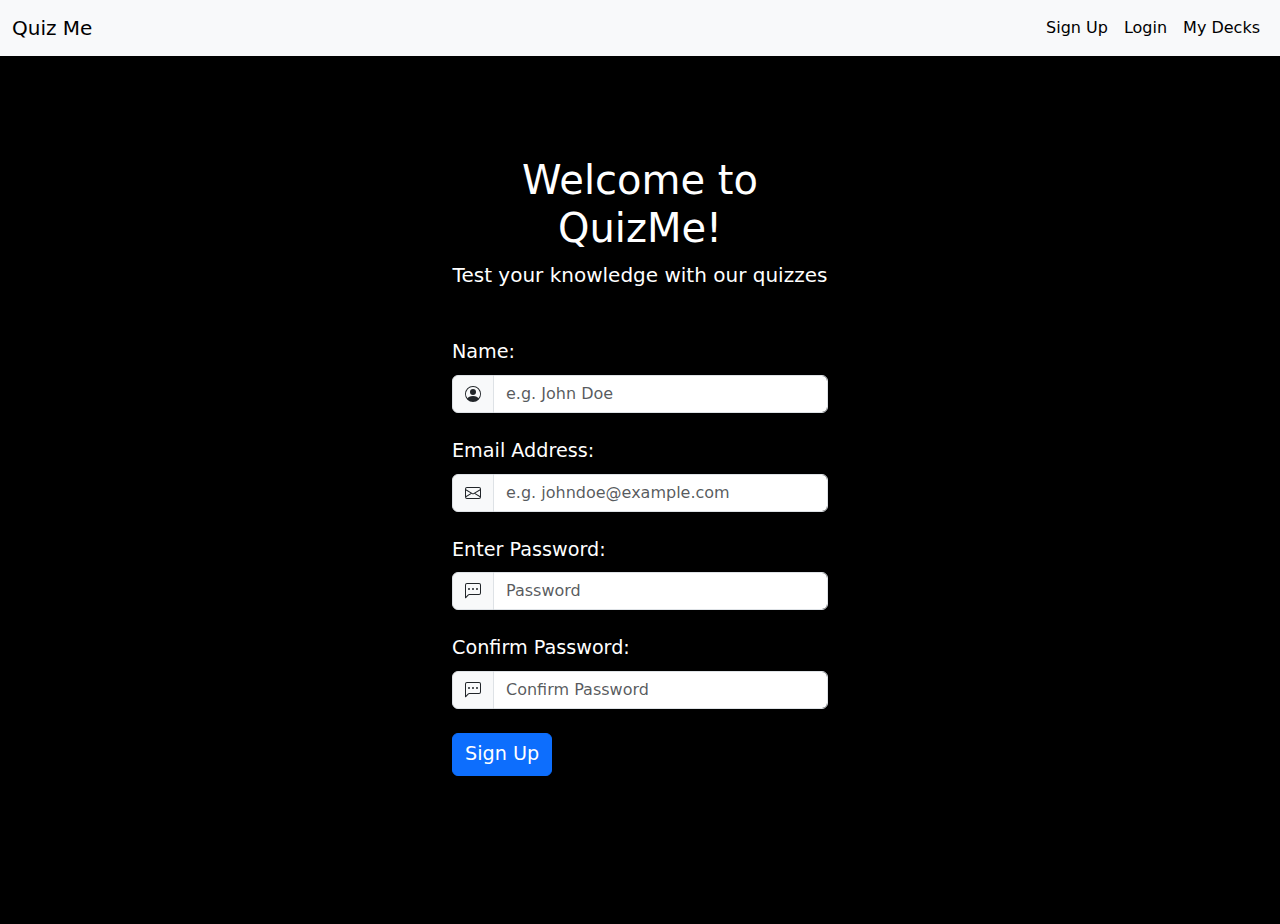
<file: index.html>
<!DOCTYPE html>
<html lang="en">
<head>
    <meta charset="UTF-8">
    <meta name="viewport" content="width=device-width, initial-scale=1.0">
    <title>Quiz Me</title>
    <link href="https://cdn.jsdelivr.net/npm/bootstrap@5.3.3/dist/css/bootstrap.min.css" rel="stylesheet">
    <link rel="stylesheet" href="./signUpFeature/assets/css/style.css">
  
</head>
<body>
    
    <header>
        
        <nav class="navbar navbar-expand-lg bg-body-tertiary">
            <div class="container-fluid">
              <a class="navbar-brand" href="#">Quiz Me</a>
              <button class="navbar-toggler" type="button" data-bs-toggle="collapse" data-bs-target="#navbarNav" aria-controls="navbarNav" aria-expanded="false" aria-label="Toggle navigation">
                <span class="navbar-toggler-icon"></span>
              </button>
              <div class="collapse navbar-collapse" id="navbarNav">
                <ul class="navbar-nav">
                  <li class="nav-item">
                    <a class="nav-link active" aria-current="page" href="index.html">Sign Up</a>
                  </li>
                  <li class="nav-item">
                    <a class="nav-link active" href="signUpFeature/login.html">Login</a>
                  </li>
                  <li class="nav-item">
                    <a class="nav-link active" href="./createDeckModal/createDeckModal.html">My Decks</a>
                  </li>
                </ul>
              </div>
            </div>
          </nav>
    
        </header> 
    
    <main>
        
        <section>
            <div class="container">
                
                <div class="text-center">
                    <h1 class="welcome">Welcome to QuizMe!</h1>
                    <p class="lead">Test your knowledge with our quizzes</p>
                </div>
                
                <div class="row justify-content-center my-5">
                    <div class="col-1g-20">
                        
                        <form id="signUpForm">
                            
                                <label for="name" class="form-label">Name:</label>
                                <div class="mb-4 input-group">
                                    <span class="input-group-text">
                                        <svg xmlns="http://www.w3.org/2000/svg" width="16" height="16" fill="currentColor" class="bi bi-person-circle" viewBox="0 0 16 16">
                                            <path d="M11 6a3 3 0 1 1-6 0 3 3 0 0 1 6 0"/>
                                            <path fill-rule="evenodd" d="M0 8a8 8 0 1 1 16 0A8 8 0 0 1 0 8m8-7a7 7 0 0 0-5.468 11.37C3.242 11.226 4.805 10 8 10s4.757 1.225 5.468 2.37A7 7 0 0 0 8 1"/>
                                          </svg> 
                                    </span>
                                    <input type="text" autocomplete="name" class="form-control" id="name" placeholder="e.g. John Doe">
                                </div>
                               
                            
                            
                                <label for="email" class="form-label">Email Address:</label>
                                <div class="input-group mb-4">
                                    <span class="input-group-text">
                                        <svg xmlns="http://www.w3.org/2000/svg" width="16" height="16" fill="currentColor" class="bi bi-envelope" viewBox="0 0 16 16">
                                            <path d="M0 4a2 2 0 0 1 2-2h12a2 2 0 0 1 2 2v8a2 2 0 0 1-2 2H2a2 2 0 0 1-2-2zm2-1a1 1 0 0 0-1 1v.217l7 4.2 7-4.2V4a1 1 0 0 0-1-1zm13 2.383-4.708 2.825L15 11.105zm-.034 6.876-5.64-3.471L8 9.583l-1.326-.795-5.64 3.47A1 1 0 0 0 2 13h12a1 1 0 0 0 .966-.741M1 11.105l4.708-2.897L1 5.383z"/>
                                          </svg>
                                    </span>
                                    <input type="email" autocomplete="email" class="form-control" id="email" placeholder="e.g. johndoe@example.com">
                                </div>
                                
                           
                           
                                <label for="password" class="form-label">Enter Password:</label>
                                <div class="input-group mb-4">
                                    <span class="input-group-text">
                                        <svg xmlns="http://www.w3.org/2000/svg" width="16" height="16" fill="currentColor" class="bi bi-chat-left-dots" viewBox="0 0 16 16">
                                            <path d="M14 1a1 1 0 0 1 1 1v8a1 1 0 0 1-1 1H4.414A2 2 0 0 0 3 11.586l-2 2V2a1 1 0 0 1 1-1zM2 0a2 2 0 0 0-2 2v12.793a.5.5 0 0 0 .854.353l2.853-2.853A1 1 0 0 1 4.414 12H14a2 2 0 0 0 2-2V2a2 2 0 0 0-2-2z"/>
                                            <path d="M5 6a1 1 0 1 1-2 0 1 1 0 0 1 2 0m4 0a1 1 0 1 1-2 0 1 1 0 0 1 2 0m4 0a1 1 0 1 1-2 0 1 1 0 0 1 2 0"/>
                                          </svg>
                                    </span>
                                    <input type="password" class="form-control" id="password" placeholder="Password">

                                </div>  
                                    
                                
                                <label for="confirmPassword" class="form-label">Confirm Password:</label>
                                <div class="input-group mb-4">
                                    <span class="input-group-text">
                                        <svg xmlns="http://www.w3.org/2000/svg" width="16" height="16" fill="currentColor" class="bi bi-chat-left-dots" viewBox="0 0 16 16">
                                            <path d="M14 1a1 1 0 0 1 1 1v8a1 1 0 0 1-1 1H4.414A2 2 0 0 0 3 11.586l-2 2V2a1 1 0 0 1 1-1zM2 0a2 2 0 0 0-2 2v12.793a.5.5 0 0 0 .854.353l2.853-2.853A1 1 0 0 1 4.414 12H14a2 2 0 0 0 2-2V2a2 2 0 0 0-2-2z"/>
                                            <path d="M5 6a1 1 0 1 1-2 0 1 1 0 0 1 2 0m4 0a1 1 0 1 1-2 0 1 1 0 0 1 2 0m4 0a1 1 0 1 1-2 0 1 1 0 0 1 2 0"/>
                                          </svg>
                                    </span>
                                    <input type="password" class="form-control" id="confirmPassword" placeholder="Confirm Password">

                                </div>
                               
                                <div id="liveAlertPlaceholder">
                                    <!-- This is where our live alerts will go. -->
                                      
                                </div>
                                <button id="signUpButton" onclick="showAlertAndSubmit()" type="submit" class="btn btn-primary" data-bs-toggle="modal" data-bs-target="signUpModal">
                                    Sign Up
                                </button>
                           
                          </form>
          
                    </div>
                </div>
             
            </div>

  
        </section>
       
    </main>
    
    <script src="./signUpFeature/assets/js/script.js"></script>
    <script src="https://cdn.jsdelivr.net/npm/@popperjs/core@2.9.3/dist/umd/popper.min.js"></script>
    <script src="https://cdn.jsdelivr.net/npm/bootstrap@5.3.3/dist/js/bootstrap.bundle.min.js"></script>
    
  
</body>
</html>
</file>
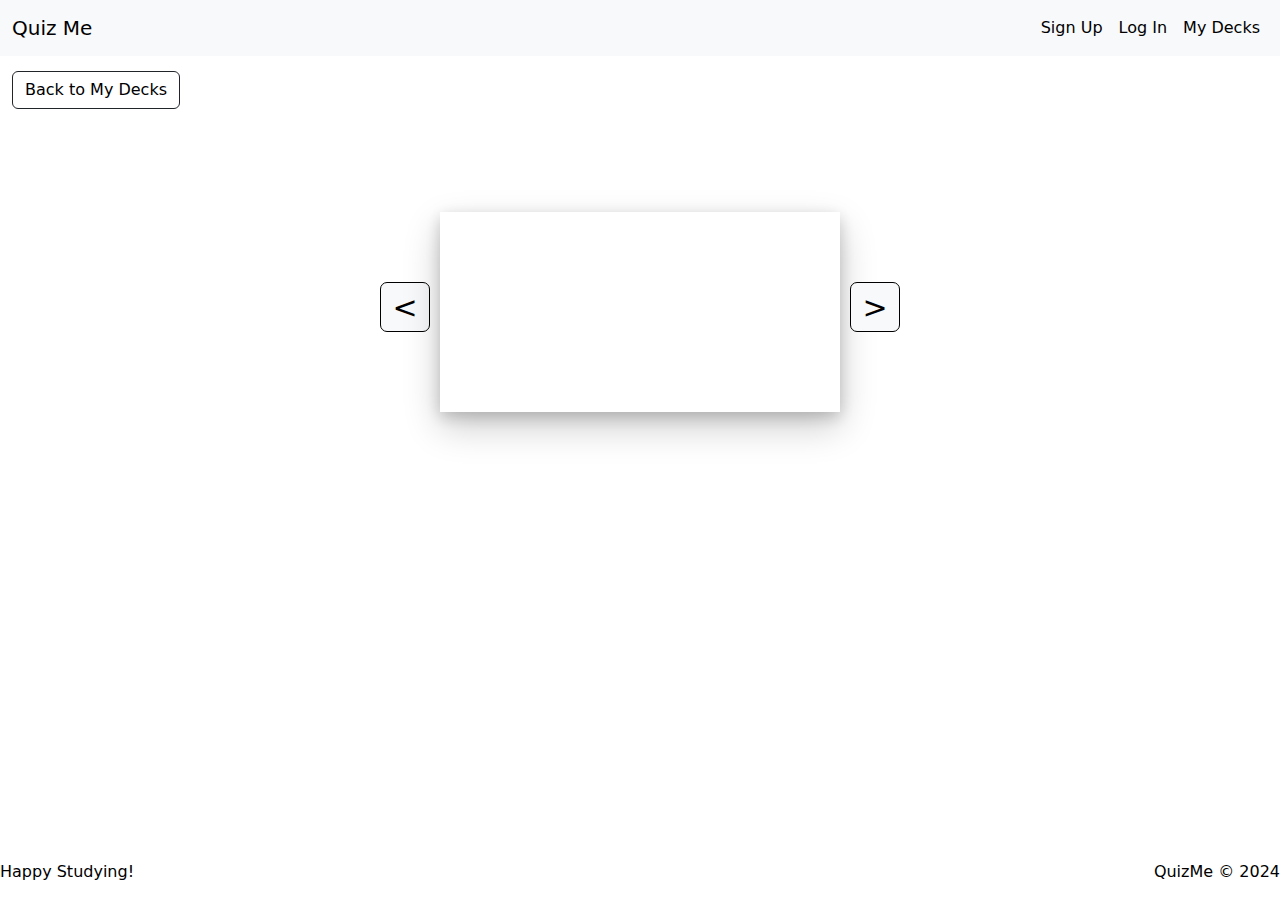
<file: study.html>
<!DOCTYPE html>
<html lang="en">
<head>
    <meta charset="UTF-8">
    <meta name="viewport" content="width=device-width, initial-scale=1.0">
    <title>You Got This!</title>
    <link href="https://cdn.jsdelivr.net/npm/bootstrap@5.3.3/dist/css/bootstrap.min.css" rel="stylesheet" integrity="sha384-QWTKZyjpPEjISv5WaRU9OFeRpok6YctnYmDr5pNlyT2bRjXh0JMhjY6hW+ALEwIH" crossorigin="anonymous">
</head>
<body>

    <style>
        .navbar-nav {
            margin-left: auto;
            display: flex;
            flex-direction: row;
        }
        .btn {
            margin-top: 15px;
            margin-right: auto;
        }
        
        .container-fluid h2 {
            display: flex;
            justify-content: center;
        }
        .study-foot {
            display: flex;
            justify-content: space-between;
            margin-top: 20px;
        }
        .flash {
            display: flex;
            justify-content: center;
            padding-top: 75px;
            background-color: white;
            height: 300px;
        }
        .nav-buttons {
            display: flex;
            justify-content: space-evenly;
            margin: 20px;
        }
        #backwards, #forwards {
            font-size: 30px;
            background-color: #f8f9fa;
            border: none;
            margin: 10px;
        }
        .mark-buttons {
          text-align: center;
        }
        #test {
            margin: 20px;
            display: flex;
            justify-content: center;
        }
        .d-grid {
            text-align: center;
            margin: auto;
        }
        #backwards:hover, #forwards:hover {
            background-color: black;
            color: white;
        }
        #backwards, #forwards {
            border: solid 1px black;
            border-radius: 7px;
            width: 50px;
            height: 50px;
            padding: auto;
            position: relative;
            margin-top: 70px;
        }
        .study-foot{
            background-color: white;
            color: black;
        }
        .mark{
            height:200px;
            background-color: white;
        }
        .card-wrapper {
              width: 25rem;
              height: 200px;
            }
		.card-body {
              position: relative;
              width: 100%;
              height: 100%;
              text-align: center;
              transition: transform 0.6s;
              transform-style: preserve-3d;
              box-shadow: 0 15px 35px rgba(0,0,0,0.2),0 5px 15px rgba(0,0,0,0.19);
			}
		#card-front, #card-back {
              background-color: #ffffff;
      		  position: absolute;
              width: 100%;
              height: 100%;
              backface-visibility: hidden;
              -webkit-backface-visibility: hidden;
			}
		#card-front p, #card-back p {
              position: relative;
              top: 50%;
              transform: translateY(-50%);
              font-size: large;
              margin: 0;
			}
		#card-back {
              transform: rotateX(180deg);
			}
		.card-wrapper:hover .card-body {
              transform: rotateX(180deg);
			}
        #carouselExample{
            width: 300px;
            height: 300px;
        }
        .cE{
            display: flex;
            justify-content: center;
        }
        .backdeck {
            text-decoration: none;
            color: black;
        }
        .backdeck:hover {
            color: white;
        }

        @media (max-width: 768px) {
    .navbar-nav {
      flex-direction: column; /* Stack nav items vertically */
      align-items: center; /* Center align nav items */
    }
    .btn {
      margin: 10px auto; /* Center the button */
      display: block; /* Ensure it’s a block element for centering */
    }
    .flash {
      flex-direction: column; /* Stack elements vertically */
      padding-top: 20px; /* Reduce padding for smaller screens */
      height: auto; /* Allow height to adjust automatically */
    }
    .nav-buttons {
      flex-direction: row; /* Keep buttons aligned horizontally */
      justify-content: space-between; /* Adjust spacing */
    }
    #backwards, #forwards {
      margin-top: 20px; /* Reduce margin for better spacing */
      font-size: 20px; /* Adjust font size for buttons */
    }
    .card-wrapper {
      width: 90%; /* Adjust width to fit smaller screens */
      height: auto; /* Allow height to adjust */
    }
    .card-body {
      box-shadow: none; /* Simplify shadow for smaller screens */
    }
    .mark {
      margin: 10px auto; /* Center and reduce margins */
      height: auto; /* Allow height to adjust */
    }
    .study-foot {
      flex-direction: column; /* Stack footer items vertically */
      align-items: center; /* Center align footer text */
      text-align: center; /* Center text */
    }
  }


    </style>
    <header>
        <nav class="navbar navbar-expand-lg bg-body-tertiary">
            <div class="container-fluid">
              <a class="navbar-brand" href="#">Quiz Me</a>
              <button class="navbar-toggler" type="button" data-bs-toggle="collapse" data-bs-target="#navbarNav" aria-controls="navbarNav" aria-expanded="false" aria-label="Toggle navigation">
                <span class="navbar-toggler-icon"></span>
              </button>
              <div class="collapse navbar-collapse" id="navbarNav">
                <ul class="navbar-nav">
                  <li class="nav-item">
                    <a class="nav-link active" href="../index.html">Sign Up</a>
                  </li>
                 <li class="nav-item">
                        <a class="nav-link active" href="signUpFeature/login.html">Log In</a>
                 </li>
                 <li class="nav-item">
                    <a class="nav-link active" href="createDeckModal/createDeckModal.html">My Decks</a>
                 </li>
                </ul>
              </div>
            </div>
        </nav>
    </header>
    <div class="container-fluid">
        <button type="button" class="btn btn-outline-dark">
            <a class="backdeck" href="./createDeckModal/createDeckModal.html">Back to My Decks</a>
        </button>
        <h2 id="deckheader"></h2>
       <!-- <div class="cE">
        <div id="carouselExample" class="carousel slide">
            <div class="carousel-inner">
              <div class="carousel-item active">
                <img src="https://placehold.co/200x200" class="d-block w-100" alt="">
              </div>
              <div class="carousel-item">
                <img src="https://placehold.co/200x200" class="d-block w-100" alt="...">
              </div>
              <div class="carousel-item">
                <img src="https://placehold.co/200x200" class="d-block w-100" alt="...">
              </div>
            </div>
            <button class="carousel-control-prev" type="button" data-bs-target="#carouselExample" data-bs-slide="prev">
              <span class="carousel-control-prev-icon" aria-hidden="true"></span>
              <span class="visually-hidden">Previous</span>
            </button>
            <button class="carousel-control-next" type="button" data-bs-target="#carouselExample" data-bs-slide="next">
              <span class="carousel-control-next-icon" aria-hidden="true"></span>
              <span class="visually-hidden">Next</span>
            </button>
          </div>
        </div> -->
    </div>
    <div class="flash">
        <div class="nav-buttons">
            <button id="backwards">&lt;</button>
              <div class="card-wrapper">
                <div class="card-body">
                    <div id="card-front">
                        <p></p>
                    </div>
                    <div id="card-back">
                        <p></p>
                    </div>
                </div>
            </div>
            <button id="forwards">&gt;</button>
        </div>
    </div>
    <!-- <div class="mark">
            <label for="mark" id="test"> Lets test your skills. How did you do?</label>
            <div class="d-grid gap-2 d-md-block">
                <button class="btn btn-outline-success" type="button">&#10003</button>
                <button class="btn btn-outline-danger" type="button">&#10005</button>
            </div>
     </div> -->
     

    <footer class="study-foot" style="position: fixed; bottom: 0; width: 100%;">
        <p>Happy Studying!</p>
        <p>QuizMe &copy; 2024</p>
    </footer>
    <script>
        
        const decks = (() => {
    try {
        return JSON.parse(localStorage.getItem('decks')) || null;
    } catch (e) {
        console.error("Error parsing 'decks' from localStorage:", e);
        return null;
    }
})();

let currentCardIndex = 0;

function updateFlashcard() {
    const cardFront = document.getElementById('card-front')?.querySelector('p');
    const cardBack = document.getElementById('card-back')?.querySelector('p');
    if (cardFront && cardBack) {
        if (decks && decks.cards && decks.cards.length > 0) {
            cardFront.textContent = decks.cards[currentCardIndex].question;
            cardBack.textContent = decks.cards[currentCardIndex].answer;
        }else {
            cardFront.textContent = "No cards available";
            cardBack.textContent = "";
        }
    }
}

document.addEventListener('DOMContentLoaded', () => {
    const deckHeader = document.getElementById('deckheader');
    if (deckHeader && decks) {
        deckHeader.textContent = `${decks.name}`;
    }

    updateFlashcard();

    const backwardsButton = document.getElementById('backwards');
    if (backwardsButton) {
        backwardsButton.addEventListener('click', () => {
            if (decks && decks.cards && currentCardIndex > 0) {
                currentCardIndex--;
                updateFlashcard();
            }
        });
    }

    const forwardsButton = document.getElementById('forwards');
    if (forwardsButton) {
        forwardsButton.addEventListener('click', () => {
            if (decks && decks.cards && currentCardIndex < decks.cards.length - 1) {
                currentCardIndex++;
                updateFlashcard();
            }
        });
    }
});
console.log(decks);
console.log(localStorage.getItem('decks'));
console.log(decks);
        // loading h2 with deck name
       /* const decks = JSON.parse(localStorage.getItem('decks'));
        document.addEventListener('DOMContentLoaded', () => {
            if(decks) {
                document.getElementById('deckheader').textContent = `${decks.deckName}`;
                updateFlashcard();
            }
        });
        let currentCardIndex = 0;

        function updateFlashcard() {
            const cardFront = document.getElementById('card-front').querySelector('p');
            const cardBack = document.getElementById('card-back').querySelector('p');
            if (decks && decks.cards && decks.cards.length > 0) {
                cardFront.textContent = decks.cards[currentCardIndex].question;
                cardBack.textContent = decks.cards[currentCardIndex].answer;
            }
            else {
                cardFront.textContent = 'No cards in this deck';
                cardBack.textContent = '';
            }
        };

        document.getElementById('backwards').addEventListener('click', () => {
            if (currentCardIndex > 0) {
                currentCardIndex--;
                updateFlashcard();
            }
        });

        document.getElementById('forwards').addEventListener('click', () => {
            if (currentCardIndex < decks.cards.length - 1) {
                currentCardIndex++;
                updateFlashcard();
            }
        });*/

        /*document.addEventListener('DOMContentLoaded', () => {
            updateFlashcard();
        });*/
    
document.addEventListener('DOMContentLoaded', () => {
    const params = new URLSearchParams(window.location.search);
    const deckIndex = params.get('deckIndex');

    if (deckIndex !== null) {
        const decks = JSON.parse(localStorage.getItem('decks')) || [];
        const selectedDeck = decks[deckIndex];

        if (selectedDeck) {
            document.getElementById('deckheader').textContent = `${selectedDeck.name}`;
            updateFlashcard(selectedDeck.cards);
            setupNavigation(selectedDeck.cards);
        }
    }
});

function updateFlashcard(cards) {
    const cardFront = document.getElementById('card-front').querySelector('p');
    const cardBack = document.getElementById('card-back').querySelector('p');

    if (cards.length > 0) {
        cardFront.textContent = cards[currentCardIndex]?.question || 'No question';
        cardBack.textContent = cards[currentCardIndex]?.answer || 'No answer';
    } else {
        cardFront.textContent = 'No cards available';
        cardBack.textContent = '';
    }
}

function setupNavigation(cards) {
    document.getElementById('backwards').addEventListener('click', () => {
        if (currentCardIndex > 0) {
            currentCardIndex--;
        } else {
            currentCardIndex = cards.length - 1; // Loop to the last card
        }
        updateFlashcard(cards);
    });

    document.getElementById('forwards').addEventListener('click', () => {
        if (currentCardIndex < cards.length - 1) {
            currentCardIndex++;
        } else {
            currentCardIndex = 0; // Loop back to the first card
        }
        updateFlashcard(cards);
    });
}


</script>




    <!--<script type="module" src="./createDeckModal/assets/newDeckModal.js">
        import * as data from '.newDeckModal.js';
        console.log(data);
        const deckheader = document.getElementById('deckheader');
        deckheader.innerHTML = data.decks.deckName;
        const cardFront = document.getElementById('card-front');
        cardFront.innerHTML = data.decks.cards.question[0];
    </script>-->
   <!--
    flashcard.addEventListener("click", () => {
        isShowingAnswer = !isShowingAnswer;
        updateFlashcard();
    });
    
    // Show the previous card
    prevButton.addEventListener("click", () => {
        if (currentCardIndex > 0) {
            currentCardIndex--;
            isShowingAnswer = false;
            updateFlashcard();
        }
    });
    
    // Show the next card
    nextButton.addEventListener("click", () => {
        if (currentCardIndex < flashcards.length - 1) {
            currentCardIndex++;
            isShowingAnswer = false;
            updateFlashcard();
        }
    });--> 



    <script src="https://cdn.jsdelivr.net/npm/bootstrap@5.3.3/dist/js/bootstrap.bundle.min.js" integrity="sha384-YvpcrYf0tY3lHB60NNkmXc5s9fDVZLESaAA55NDzOxhy9GkcIdslK1eN7N6jIeHz" crossorigin="anonymous"></script>
    <script> src= "./createDeckModal/newDeckModal.js"</script>
</body>
</html>
</file>
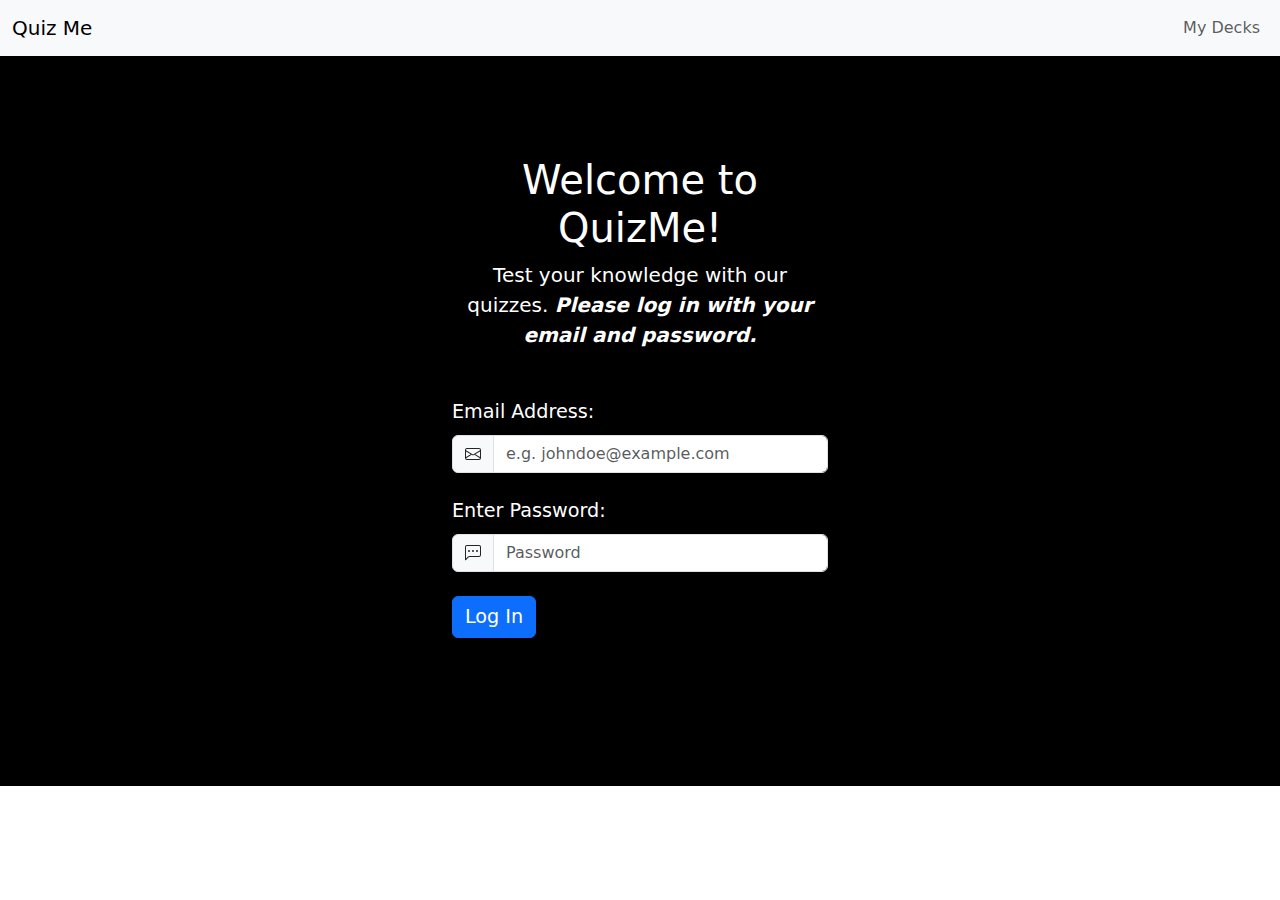
<file: HTML/login.html>
<!DOCTYPE html>
<html lang="en">
<head>
    <meta charset="UTF-8">
    <meta name="viewport" content="width=device-width, initial-scale=1.0">
    <title>Quiz Me</title>
    <link href="https://cdn.jsdelivr.net/npm/bootstrap@5.3.3/dist/css/bootstrap.min.css" rel="stylesheet">
    <link rel="stylesheet" href="./assets/css/style.css">
</head>
<body>
    
    <header>
        
        <nav class="navbar navbar-expand-lg bg-body-tertiary">
            <div class="container-fluid">
              <a class="navbar-brand" href="#">Quiz Me</a>
              <button class="navbar-toggler" type="button" data-bs-toggle="collapse" data-bs-target="#navbarNav" aria-controls="navbarNav" aria-expanded="false" aria-label="Toggle navigation">
                <span class="navbar-toggler-icon"></span>
              </button>
              <div class="collapse navbar-collapse" id="navbarNav">
                <ul class="navbar-nav">
                  <li class="nav-item">
                    <a class="nav-link" href="#">My Decks</a>
                  </li>
                </ul>
              </div>
            </div>
          </nav>
    
        </header> 
    
    <main>
        
        <section>
            <div class="container">
                
                <div class="text-center">
                    <h1>Welcome to QuizMe!</h1>
                    <p class="lead">Test your knowledge with our quizzes.  <span class="bold">Please log in with your email and password.</span></p>
                </div>
                
                <div class="row justify-content-center my-5">
                    <div class="col-1g-20">
                        
                        <form id="signUpForm">
                               
                                <label for="email" class="form-label">Email Address:</label>
                                <div class="input-group mb-4">
                                    <span class="input-group-text">
                                        <svg xmlns="http://www.w3.org/2000/svg" width="16" height="16" fill="currentColor" class="bi bi-envelope" viewBox="0 0 16 16">
                                            <path d="M0 4a2 2 0 0 1 2-2h12a2 2 0 0 1 2 2v8a2 2 0 0 1-2 2H2a2 2 0 0 1-2-2zm2-1a1 1 0 0 0-1 1v.217l7 4.2 7-4.2V4a1 1 0 0 0-1-1zm13 2.383-4.708 2.825L15 11.105zm-.034 6.876-5.64-3.471L8 9.583l-1.326-.795-5.64 3.47A1 1 0 0 0 2 13h12a1 1 0 0 0 .966-.741M1 11.105l4.708-2.897L1 5.383z"/>
                                          </svg>
                                    </span>
                                    <input type="email" autocomplete="email" class="form-control" id="email" placeholder="e.g. johndoe@example.com">
                                </div>
                                
                           
                           
                                <label for="password" class="form-label">Enter Password:</label>
                                <div class="input-group mb-4">
                                    <span class="input-group-text">
                                        <svg xmlns="http://www.w3.org/2000/svg" width="16" height="16" fill="currentColor" class="bi bi-chat-left-dots" viewBox="0 0 16 16">
                                            <path d="M14 1a1 1 0 0 1 1 1v8a1 1 0 0 1-1 1H4.414A2 2 0 0 0 3 11.586l-2 2V2a1 1 0 0 1 1-1zM2 0a2 2 0 0 0-2 2v12.793a.5.5 0 0 0 .854.353l2.853-2.853A1 1 0 0 1 4.414 12H14a2 2 0 0 0 2-2V2a2 2 0 0 0-2-2z"/>
                                            <path d="M5 6a1 1 0 1 1-2 0 1 1 0 0 1 2 0m4 0a1 1 0 1 1-2 0 1 1 0 0 1 2 0m4 0a1 1 0 1 1-2 0 1 1 0 0 1 2 0"/>
                                          </svg>
                                    </span>
                                    <input type="password" class="form-control" id="password" placeholder="Password">

                                </div>  
                            
                            <button id="loginButton" type="submit" class="btn btn-primary" data-bs-toggle="modal" onclick="window.location.href='createDeckModal.html'" data-bs-target="signUpModal">
                                Log In
                            </button>
                          </form>

                    </div>
                </div>
             
            </div>

  
        </section>
       
    </main>
    
   
    <script src="https://cdn.jsdelivr.net/npm/@popperjs/core@2.9.3/dist/umd/popper.min.js"></script>
    <script src="https://cdn.jsdelivr.net/npm/bootstrap@5.3.3/dist/js/bootstrap.bundle.min.js"></script>
    <script src="./assets/js/login.js"></script>
    
</body>
</html>
</file>
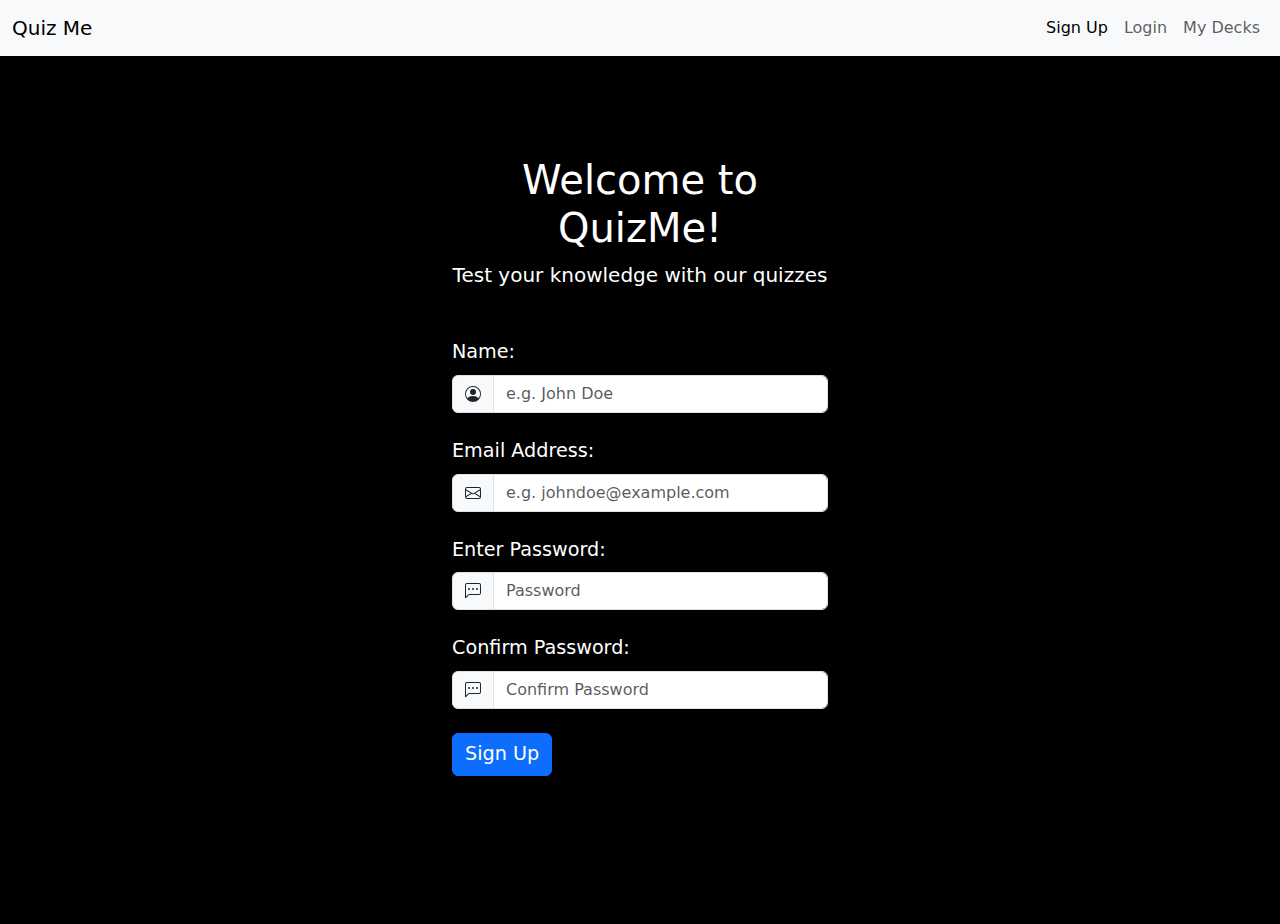
<file: HTML/signup.html>
<!DOCTYPE html>
<html lang="en">
<head>
    <meta charset="UTF-8">
    <meta name="viewport" content="width=device-width, initial-scale=1.0">
    <title>Quiz Me</title>
    <link href="https://cdn.jsdelivr.net/npm/bootstrap@5.3.3/dist/css/bootstrap.min.css" rel="stylesheet">
    <link rel="stylesheet" href="./assets/css/style.css">
  
</head>
<body>
    
    <header>
        
        <nav class="navbar navbar-expand-lg bg-body-tertiary">
            <div class="container-fluid">
              <a class="navbar-brand" href="#">Quiz Me</a>
              <button class="navbar-toggler" type="button" data-bs-toggle="collapse" data-bs-target="#navbarNav" aria-controls="navbarNav" aria-expanded="false" aria-label="Toggle navigation">
                <span class="navbar-toggler-icon"></span>
              </button>
              <div class="collapse navbar-collapse" id="navbarNav">
                <ul class="navbar-nav">
                  <li class="nav-item">
                    <a class="nav-link active" aria-current="page" href="#">Sign Up</a>
                  </li>
                  <li class="nav-item">
                    <a class="nav-link" href="login.html">Login</a>
                  </li>
                  <li class="nav-item">
                    <a class="nav-link" href="#">My Decks</a>
                  </li>
                </ul>
              </div>
            </div>
          </nav>
    
        </header> 
    
    <main>
        
        <section>
            <div class="container">
                
                <div class="text-center">
                    <h1 class="welcome">Welcome to QuizMe!</h1>
                    <p class="lead">Test your knowledge with our quizzes</p>
                </div>
                
                <div class="row justify-content-center my-5">
                    <div class="col-1g-20">
                        
                        <form id="signUpForm">
                            
                                <label for="name" class="form-label">Name:</label>
                                <div class="mb-4 input-group">
                                    <span class="input-group-text">
                                        <svg xmlns="http://www.w3.org/2000/svg" width="16" height="16" fill="currentColor" class="bi bi-person-circle" viewBox="0 0 16 16">
                                            <path d="M11 6a3 3 0 1 1-6 0 3 3 0 0 1 6 0"/>
                                            <path fill-rule="evenodd" d="M0 8a8 8 0 1 1 16 0A8 8 0 0 1 0 8m8-7a7 7 0 0 0-5.468 11.37C3.242 11.226 4.805 10 8 10s4.757 1.225 5.468 2.37A7 7 0 0 0 8 1"/>
                                          </svg> 
                                    </span>
                                    <input type="text" autocomplete="name" class="form-control" id="name" placeholder="e.g. John Doe">
                                </div>
                               
                            
                            
                                <label for="email" class="form-label">Email Address:</label>
                                <div class="input-group mb-4">
                                    <span class="input-group-text">
                                        <svg xmlns="http://www.w3.org/2000/svg" width="16" height="16" fill="currentColor" class="bi bi-envelope" viewBox="0 0 16 16">
                                            <path d="M0 4a2 2 0 0 1 2-2h12a2 2 0 0 1 2 2v8a2 2 0 0 1-2 2H2a2 2 0 0 1-2-2zm2-1a1 1 0 0 0-1 1v.217l7 4.2 7-4.2V4a1 1 0 0 0-1-1zm13 2.383-4.708 2.825L15 11.105zm-.034 6.876-5.64-3.471L8 9.583l-1.326-.795-5.64 3.47A1 1 0 0 0 2 13h12a1 1 0 0 0 .966-.741M1 11.105l4.708-2.897L1 5.383z"/>
                                          </svg>
                                    </span>
                                    <input type="email" autocomplete="email" class="form-control" id="email" placeholder="e.g. johndoe@example.com">
                                </div>
                                
                           
                           
                                <label for="password" class="form-label">Enter Password:</label>
                                <div class="input-group mb-4">
                                    <span class="input-group-text">
                                        <svg xmlns="http://www.w3.org/2000/svg" width="16" height="16" fill="currentColor" class="bi bi-chat-left-dots" viewBox="0 0 16 16">
                                            <path d="M14 1a1 1 0 0 1 1 1v8a1 1 0 0 1-1 1H4.414A2 2 0 0 0 3 11.586l-2 2V2a1 1 0 0 1 1-1zM2 0a2 2 0 0 0-2 2v12.793a.5.5 0 0 0 .854.353l2.853-2.853A1 1 0 0 1 4.414 12H14a2 2 0 0 0 2-2V2a2 2 0 0 0-2-2z"/>
                                            <path d="M5 6a1 1 0 1 1-2 0 1 1 0 0 1 2 0m4 0a1 1 0 1 1-2 0 1 1 0 0 1 2 0m4 0a1 1 0 1 1-2 0 1 1 0 0 1 2 0"/>
                                          </svg>
                                    </span>
                                    <input type="password" class="form-control" id="password" placeholder="Password">

                                </div>  
                                    
                                
                                <label for="confirmPassword" class="form-label">Confirm Password:</label>
                                <div class="input-group mb-4">
                                    <span class="input-group-text">
                                        <svg xmlns="http://www.w3.org/2000/svg" width="16" height="16" fill="currentColor" class="bi bi-chat-left-dots" viewBox="0 0 16 16">
                                            <path d="M14 1a1 1 0 0 1 1 1v8a1 1 0 0 1-1 1H4.414A2 2 0 0 0 3 11.586l-2 2V2a1 1 0 0 1 1-1zM2 0a2 2 0 0 0-2 2v12.793a.5.5 0 0 0 .854.353l2.853-2.853A1 1 0 0 1 4.414 12H14a2 2 0 0 0 2-2V2a2 2 0 0 0-2-2z"/>
                                            <path d="M5 6a1 1 0 1 1-2 0 1 1 0 0 1 2 0m4 0a1 1 0 1 1-2 0 1 1 0 0 1 2 0m4 0a1 1 0 1 1-2 0 1 1 0 0 1 2 0"/>
                                          </svg>
                                    </span>
                                    <input type="password" class="form-control" id="confirmPassword" placeholder="Confirm Password">

                                </div>
                               
                                <div id="liveAlertPlaceholder">
                                    <!-- This is where our live alerts will go. -->
                                      
                                </div>
                                <button id="signUpButton" onclick="showAlertAndSubmit()" type="submit" class="btn btn-primary" data-bs-toggle="modal" data-bs-target="signUpModal">
                                    Sign Up
                                </button>
                           
                          </form>
          
                    </div>
                </div>
             
            </div>

  
        </section>
       
    </main>
    
    <script src="./assets/js/script.js"></script>
    <script src="https://cdn.jsdelivr.net/npm/@popperjs/core@2.9.3/dist/umd/popper.min.js"></script>
    <script src="https://cdn.jsdelivr.net/npm/bootstrap@5.3.3/dist/js/bootstrap.bundle.min.js"></script>
    
  
</body>
</html>
</file>
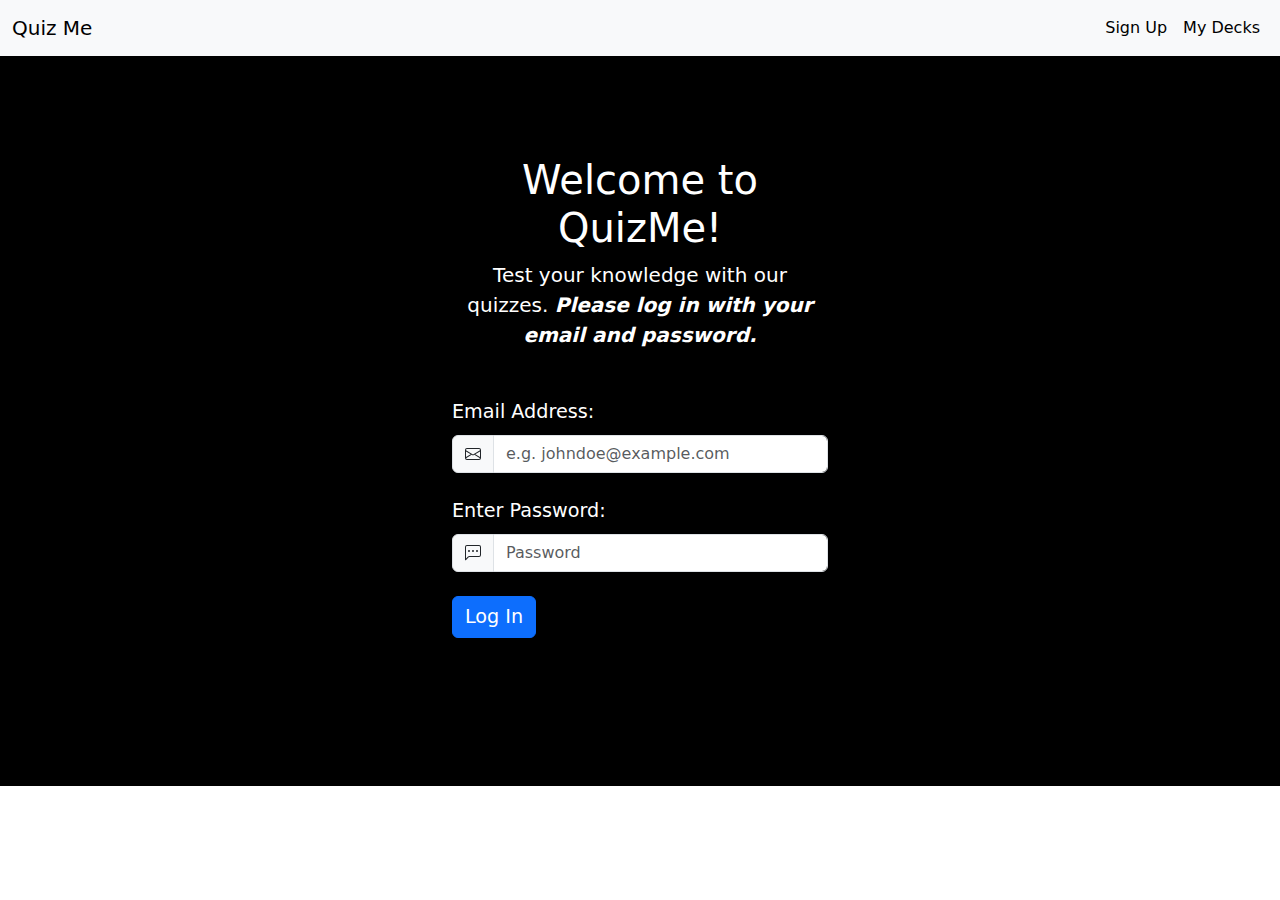
<file: signUpFeature/login.html>
<!DOCTYPE html>
<html lang="en">
<head>
    <meta charset="UTF-8">
    <meta name="viewport" content="width=device-width, initial-scale=1.0">
    <title>Quiz Me</title>
    <link href="https://cdn.jsdelivr.net/npm/bootstrap@5.3.3/dist/css/bootstrap.min.css" rel="stylesheet">
    <link rel="stylesheet" href="./assets/css/style.css">
</head>
<body>
    
    <header>
        
        <nav class="navbar navbar-expand-lg bg-body-tertiary">
            <div class="container-fluid">
              <a class="navbar-brand" href="#">Quiz Me</a>
              <button class="navbar-toggler" type="button" data-bs-toggle="collapse" data-bs-target="#navbarNav" aria-controls="navbarNav" aria-expanded="false" aria-label="Toggle navigation">
                <span class="navbar-toggler-icon"></span>
              </button>
              <div class="collapse navbar-collapse" id="navbarNav">
                <ul class="navbar-nav">
                  <li class="nav-item">
                    <a class="nav-link active" aria-current="page" href="../index.html">Sign Up</a>
                  </li>
                  <li class="nav-item">

                    <a class="nav-link active" href="../createDeckModal/createDeckModal.html">My Decks</a> 
                    <!-- fixed link -->


                  </li>
                </ul>
              </div>
            </div>
          </nav>
    
        </header> 
    
    <main>
        
        <section>
            <div class="container">
                
                <div class="text-center">
                    <h1>Welcome to QuizMe!</h1>
                    <p class="lead">Test your knowledge with our quizzes.  <span class="bold">Please log in with your email and password.</span></p>
                </div>
                
                <div class="row justify-content-center my-5">
                    <div class="col-1g-20">
                        
                        <form id="signUpForm">
                               
                                <label for="email" class="form-label">Email Address:</label>
                                <div class="input-group mb-4">
                                    <span class="input-group-text">
                                        <svg xmlns="http://www.w3.org/2000/svg" width="16" height="16" fill="currentColor" class="bi bi-envelope" viewBox="0 0 16 16">
                                            <path d="M0 4a2 2 0 0 1 2-2h12a2 2 0 0 1 2 2v8a2 2 0 0 1-2 2H2a2 2 0 0 1-2-2zm2-1a1 1 0 0 0-1 1v.217l7 4.2 7-4.2V4a1 1 0 0 0-1-1zm13 2.383-4.708 2.825L15 11.105zm-.034 6.876-5.64-3.471L8 9.583l-1.326-.795-5.64 3.47A1 1 0 0 0 2 13h12a1 1 0 0 0 .966-.741M1 11.105l4.708-2.897L1 5.383z"/>
                                          </svg>
                                    </span>
                                    <input type="email" autocomplete="email" class="form-control" id="email" placeholder="e.g. johndoe@example.com">
                                </div>
                                
                           
                           
                                <label for="password" class="form-label">Enter Password:</label>
                                <div class="input-group mb-4">
                                    <span class="input-group-text">
                                        <svg xmlns="http://www.w3.org/2000/svg" width="16" height="16" fill="currentColor" class="bi bi-chat-left-dots" viewBox="0 0 16 16">
                                            <path d="M14 1a1 1 0 0 1 1 1v8a1 1 0 0 1-1 1H4.414A2 2 0 0 0 3 11.586l-2 2V2a1 1 0 0 1 1-1zM2 0a2 2 0 0 0-2 2v12.793a.5.5 0 0 0 .854.353l2.853-2.853A1 1 0 0 1 4.414 12H14a2 2 0 0 0 2-2V2a2 2 0 0 0-2-2z"/>
                                            <path d="M5 6a1 1 0 1 1-2 0 1 1 0 0 1 2 0m4 0a1 1 0 1 1-2 0 1 1 0 0 1 2 0m4 0a1 1 0 1 1-2 0 1 1 0 0 1 2 0"/>
                                          </svg>
                                    </span>
                                    <input type="password" class="form-control" id="password" placeholder="Password">

                                </div>  
                            

                            <button id="loginButton" type="submit" class="btn btn-primary" data-bs-toggle="modal" onclick="window.location.href='../createDeckModal/createDeckModal.html'" data-bs-target="signUpModal">

              
                                Log In
                            </button>
                          </form>

                    </div>
                </div>
             
            </div>

  
        </section>
       
    </main>
    

   
    <script src="https://cdn.jsdelivr.net/npm/@popperjs/core@2.9.3/dist/umd/popper.min.js"></script>
    <script src="https://cdn.jsdelivr.net/npm/bootstrap@5.3.3/dist/js/bootstrap.bundle.min.js"></script>
    <script src="./assets/js/login.js"></script>

</body>
</html>
</file>
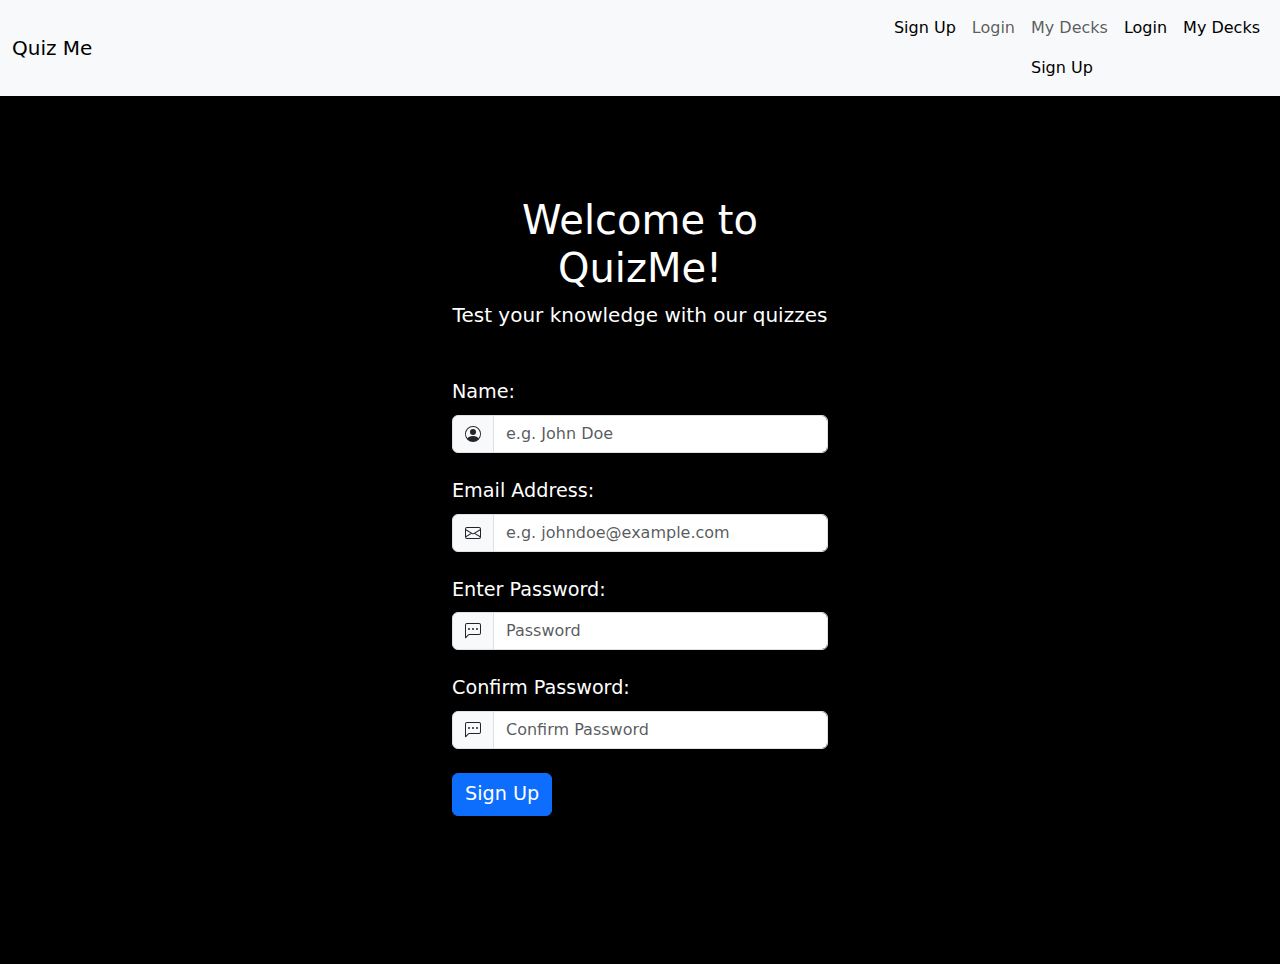
<file: signUpFeature/signup.html>
<!DOCTYPE html>
<html lang="en">
<head>
    <meta charset="UTF-8">
    <meta name="viewport" content="width=device-width, initial-scale=1.0">
    <title>Quiz Me</title>
    <link href="https://cdn.jsdelivr.net/npm/bootstrap@5.3.3/dist/css/bootstrap.min.css" rel="stylesheet">
    <link rel="stylesheet" href="./assets/css/style.css">
  
</head>
<body>
    
    <header>
        
        <nav class="navbar navbar-expand-lg bg-body-tertiary">
            <div class="container-fluid">
              <a class="navbar-brand" href="#">Quiz Me</a>
              <button class="navbar-toggler" type="button" data-bs-toggle="collapse" data-bs-target="#navbarNav" aria-controls="navbarNav" aria-expanded="false" aria-label="Toggle navigation">
                <span class="navbar-toggler-icon"></span>
              </button>
              <div class="collapse navbar-collapse" id="navbarNav">
                <ul class="navbar-nav">
                  <li class="nav-item">

                    <a class="nav-link active" aria-current="page" href="#">Sign Up</a>
                  </li>
                  <li class="nav-item">
                    <a class="nav-link" href="login.html">Login</a>
                  </li>
                  <li class="nav-item">
                    <a class="nav-link" href="#">My Decks</a>

                    <a class="nav-link active" aria-current="page" href="signup.html">Sign Up</a>
                  </li>
                  <li class="nav-item">
                    <a class="nav-link active" href="login.html">Login</a>
                  </li>
                  <li class="nav-item">
                    <a class="nav-link active" href="/Users/tanyapunater/Desktop/GWU/myrepos/flashCards-project1/createDeckModal/createDeckModal.html">My Decks</a>

                  </li>
                </ul>
              </div>
            </div>
          </nav>
    
        </header> 
    
    <main>
        
        <section>
            <div class="container">
                
                <div class="text-center">
                    <h1 class="welcome">Welcome to QuizMe!</h1>
                    <p class="lead">Test your knowledge with our quizzes</p>
                </div>
                
                <div class="row justify-content-center my-5">
                    <div class="col-1g-20">
                        
                        <form id="signUpForm">
                            
                                <label for="name" class="form-label">Name:</label>
                                <div class="mb-4 input-group">
                                    <span class="input-group-text">
                                        <svg xmlns="http://www.w3.org/2000/svg" width="16" height="16" fill="currentColor" class="bi bi-person-circle" viewBox="0 0 16 16">
                                            <path d="M11 6a3 3 0 1 1-6 0 3 3 0 0 1 6 0"/>
                                            <path fill-rule="evenodd" d="M0 8a8 8 0 1 1 16 0A8 8 0 0 1 0 8m8-7a7 7 0 0 0-5.468 11.37C3.242 11.226 4.805 10 8 10s4.757 1.225 5.468 2.37A7 7 0 0 0 8 1"/>
                                          </svg> 
                                    </span>
                                    <input type="text" autocomplete="name" class="form-control" id="name" placeholder="e.g. John Doe">
                                </div>
                               
                            
                            
                                <label for="email" class="form-label">Email Address:</label>
                                <div class="input-group mb-4">
                                    <span class="input-group-text">
                                        <svg xmlns="http://www.w3.org/2000/svg" width="16" height="16" fill="currentColor" class="bi bi-envelope" viewBox="0 0 16 16">
                                            <path d="M0 4a2 2 0 0 1 2-2h12a2 2 0 0 1 2 2v8a2 2 0 0 1-2 2H2a2 2 0 0 1-2-2zm2-1a1 1 0 0 0-1 1v.217l7 4.2 7-4.2V4a1 1 0 0 0-1-1zm13 2.383-4.708 2.825L15 11.105zm-.034 6.876-5.64-3.471L8 9.583l-1.326-.795-5.64 3.47A1 1 0 0 0 2 13h12a1 1 0 0 0 .966-.741M1 11.105l4.708-2.897L1 5.383z"/>
                                          </svg>
                                    </span>
                                    <input type="email" autocomplete="email" class="form-control" id="email" placeholder="e.g. johndoe@example.com">
                                </div>
                                
                           
                           
                                <label for="password" class="form-label">Enter Password:</label>
                                <div class="input-group mb-4">
                                    <span class="input-group-text">
                                        <svg xmlns="http://www.w3.org/2000/svg" width="16" height="16" fill="currentColor" class="bi bi-chat-left-dots" viewBox="0 0 16 16">
                                            <path d="M14 1a1 1 0 0 1 1 1v8a1 1 0 0 1-1 1H4.414A2 2 0 0 0 3 11.586l-2 2V2a1 1 0 0 1 1-1zM2 0a2 2 0 0 0-2 2v12.793a.5.5 0 0 0 .854.353l2.853-2.853A1 1 0 0 1 4.414 12H14a2 2 0 0 0 2-2V2a2 2 0 0 0-2-2z"/>
                                            <path d="M5 6a1 1 0 1 1-2 0 1 1 0 0 1 2 0m4 0a1 1 0 1 1-2 0 1 1 0 0 1 2 0m4 0a1 1 0 1 1-2 0 1 1 0 0 1 2 0"/>
                                          </svg>
                                    </span>
                                    <input type="password" class="form-control" id="password" placeholder="Password">

                                </div>  
                                    
                                
                                <label for="confirmPassword" class="form-label">Confirm Password:</label>
                                <div class="input-group mb-4">
                                    <span class="input-group-text">
                                        <svg xmlns="http://www.w3.org/2000/svg" width="16" height="16" fill="currentColor" class="bi bi-chat-left-dots" viewBox="0 0 16 16">
                                            <path d="M14 1a1 1 0 0 1 1 1v8a1 1 0 0 1-1 1H4.414A2 2 0 0 0 3 11.586l-2 2V2a1 1 0 0 1 1-1zM2 0a2 2 0 0 0-2 2v12.793a.5.5 0 0 0 .854.353l2.853-2.853A1 1 0 0 1 4.414 12H14a2 2 0 0 0 2-2V2a2 2 0 0 0-2-2z"/>
                                            <path d="M5 6a1 1 0 1 1-2 0 1 1 0 0 1 2 0m4 0a1 1 0 1 1-2 0 1 1 0 0 1 2 0m4 0a1 1 0 1 1-2 0 1 1 0 0 1 2 0"/>
                                          </svg>
                                    </span>
                                    <input type="password" class="form-control" id="confirmPassword" placeholder="Confirm Password">

                                </div>
                               
                                <div id="liveAlertPlaceholder">
                                    <!-- This is where our live alerts will go. -->
                                      
                                </div>
                                <button id="signUpButton" onclick="showAlertAndSubmit()" type="submit" class="btn btn-primary" data-bs-toggle="modal" data-bs-target="signUpModal">
                                    Sign Up
                                </button>
                           
                          </form>
          
                    </div>
                </div>
             
            </div>

  
        </section>
       
    </main>
    
    <script src="./assets/js/script.js"></script>
    <script src="https://cdn.jsdelivr.net/npm/@popperjs/core@2.9.3/dist/umd/popper.min.js"></script>
    <script src="https://cdn.jsdelivr.net/npm/bootstrap@5.3.3/dist/js/bootstrap.bundle.min.js"></script>
    
  
</body>
</html>
</file>
<file: signUpFeature/assets/css/style.css>
section {
    padding: 100px 0;
    background-color: black;
}

.container {
    max-width: 400px;
    background-color: black;
}

.form-label {
    font-size: 1.2rem;
    color: white;
}

.input-group {
    margin-bottom: 1.5rem;
}

.btn {
    font-size: 1.2rem;
}

.navbar-nav {
    margin-left: auto;
    
}

p {
    color: white;

}

h1 {
    color: white;
}

.lead {
    color: white;
} 

.welcome {
    color: white;
}   

.bold {
    font-weight: bold;
    font-style: italic;
}
</file>
<file: HTML/assets/css/style.css>
section {
    padding: 100px 0;
    background-color: black;
}

.container {
    max-width: 400px;
    background-color: black;
}

.form-label {
    font-size: 1.2rem;
    color: white;
}

.input-group {
    margin-bottom: 1.5rem;
}

.btn {
    font-size: 1.2rem;
}

.navbar-nav {
    margin-left: auto;
    
}

p {
    color: white;

}

h1 {
    color: white;
}

.lead {
    color: white;
} 

.welcome {
    color: white;
}   

.bold {
    font-weight: bold;
    font-style: italic;
}
</file>
